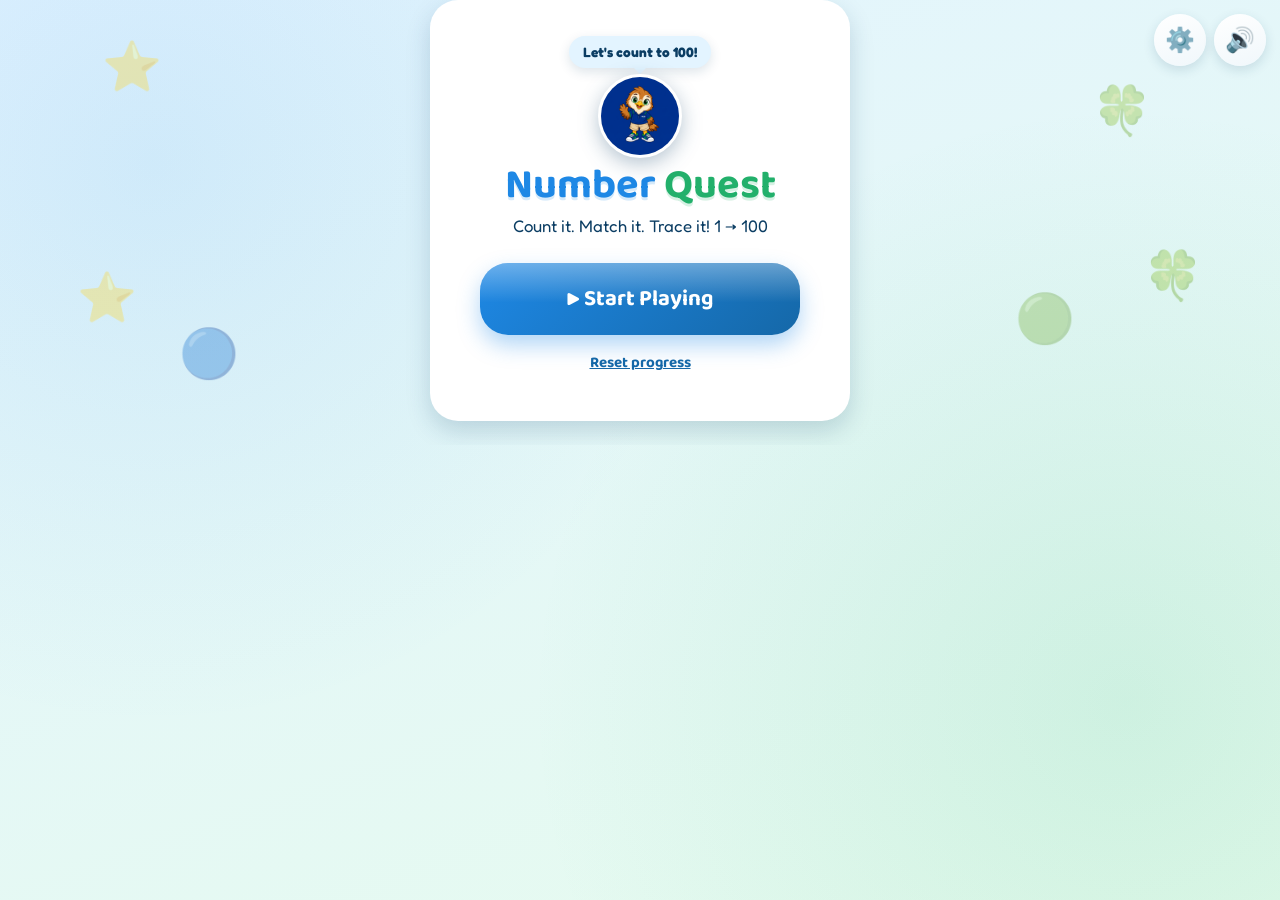
<file: index.html>
<!DOCTYPE html>
<html lang="en">
<head>
<meta charset="UTF-8" />
<meta name="viewport" content="width=device-width, initial-scale=1.0, maximum-scale=1, user-scalable=no, viewport-fit=cover" />
<title>Number Quest 1-100 | Count, Match &amp; Trace</title>
<meta name="description" content="A counting and number-tracing game for Pre-K and Kindergarten students. Match quantities to numbers and trace from 1 to 100!" />
<meta name="theme-color" content="#1e88e5" />
<meta name="mobile-web-app-capable" content="yes" />
<meta name="apple-mobile-web-app-capable" content="yes" />
<meta name="apple-mobile-web-app-status-bar-style" content="black-translucent" />
<meta name="apple-mobile-web-app-title" content="Number Quest" />
<link rel="manifest" href="manifest.json" />
<link rel="icon" type="image/png" sizes="32x32" href="icon-32.png" />
<link rel="apple-touch-icon" sizes="180x180" href="icon-180.png" />
<link rel="preconnect" href="https://fonts.googleapis.com">
<link rel="preconnect" href="https://fonts.gstatic.com" crossorigin>
<link href="https://fonts.googleapis.com/css2?family=Baloo+2:wght@500;600;700;800&family=Fredoka:wght@400;500;600;700&display=swap" rel="stylesheet">
<link rel="stylesheet" href="style.css" />
</head>
<body>

<div id="app">

  <!-- Floating toolbar, visible on every screen -->
  <div id="toolbar" class="toolbar">
    <button id="settings-toggle" class="icon-btn" aria-label="Voice settings" title="Voice settings">⚙️</button>
    <button id="sound-toggle" class="icon-btn" aria-label="Toggle sound" title="Toggle sound">
      <span id="sound-icon">🔊</span>
    </button>
  </div>

  <!-- ============ VOICE SETTINGS PANEL ============ -->
  <div id="settings-overlay" class="settings-overlay hidden">
    <div class="settings-panel">
      <h2 class="settings-title">🎤 Voice Settings</h2>
      <p class="settings-hint">Pick whichever voice sounds best on this device — quality varies by browser.</p>
      <label class="settings-label" for="voice-select">Voice</label>
      <select id="voice-select" class="settings-select"></select>
      <label class="settings-label" for="rate-slider">Speed</label>
      <input id="rate-slider" class="settings-slider" type="range" min="0.7" max="1.2" step="0.05" value="0.92" />
      <label class="settings-label" for="pitch-slider">Pitch</label>
      <input id="pitch-slider" class="settings-slider" type="range" min="0.9" max="1.5" step="0.05" value="1.05" />
      <div class="settings-actions">
        <button id="btn-test-voice" class="btn btn-secondary">🔊 Test Voice</button>
        <button id="btn-close-settings" class="btn btn-primary">Done</button>
      </div>
    </div>
  </div>

  <!-- ============ TITLE SCREEN ============ -->
  <section id="screen-title" class="screen active">
    <div class="bg-shapes" aria-hidden="true">
      <span class="shape s1">⭐</span><span class="shape s2">🍀</span><span class="shape s3">🔵</span>
      <span class="shape s4">🟢</span><span class="shape s5">⭐</span><span class="shape s6">🍀</span>
    </div>
    <div class="title-card">
      <div class="mascot-wrap">
        <div class="mascot-bubble" id="title-mascot-bubble">Let's count to 100!</div>
        <img class="mascot" src="icon-192.png" alt="PCIS mascot" width="192" height="192" />
      </div>
      <h1 class="game-title"><span class="t-blue">Number</span> <span class="t-green">Quest</span></h1>
      <p class="game-subtitle">Count it. Match it. Trace it! 1 → 100</p>
      <button id="btn-start" class="btn btn-primary btn-huge">▶ Start Playing</button>
      <button id="btn-continue" class="btn btn-secondary btn-huge hidden">↻ Continue Adventure</button>
      <button id="btn-reset" class="btn btn-text">Reset progress</button>
    </div>
  </section>

  <!-- ============ MISSION MAP SCREEN ============ -->
  <section id="screen-map" class="screen">
    <header class="map-header">
      <button class="icon-btn" id="btn-map-home" aria-label="Home">🏠</button>
      <div class="map-progress">
        <div class="map-progress-track">
          <div id="map-progress-fill" class="map-progress-fill"></div>
        </div>
        <span id="map-progress-label">0 / 100</span>
      </div>
      <div class="stars-total"><span id="stars-count">0</span> ⭐</div>
    </header>
    <div id="decade-tabs" class="decade-tabs"></div>
    <div id="map-scroll" class="map-scroll">
      <svg id="map-path" class="map-path"></svg>
      <div id="map-nodes" class="map-nodes"></div>
    </div>
  </section>

  <!-- ============ MISSION: COUNT & MATCH SCREEN ============ -->
  <section id="screen-count" class="screen">
    <header class="mission-header">
      <button class="icon-btn" id="btn-count-back" aria-label="Back to map">✖</button>
      <div class="mission-title">Mission <span id="count-mission-num">1</span></div>
      <div class="mission-step">Step 1 of 2: Count!</div>
    </header>
    <div class="count-stage">
      <p class="prompt-text">How many do you see?</p>
      <div id="quantity-display" class="quantity-display"></div>
      <div id="choice-row" class="choice-row"></div>
      <p id="count-feedback" class="feedback-text" aria-live="polite"></p>
    </div>
  </section>

  <!-- ============ MISSION: TRACE SCREEN ============ -->
  <section id="screen-trace" class="screen">
    <header class="mission-header">
      <button class="icon-btn" id="btn-trace-back" aria-label="Back to map">✖</button>
      <div class="mission-title">Mission <span id="trace-mission-num">1</span></div>
      <div class="mission-step">Step 2 of 2: Trace!</div>
    </header>
    <div class="trace-stage">
      <p class="prompt-text">Trace the number with your finger or mouse</p>
      <div id="trace-wrap" class="trace-wrap">
        <svg id="trace-guide" class="trace-guide" viewBox="0 0 400 400"></svg>
        <canvas id="trace-canvas" class="trace-canvas" width="400" height="400"></canvas>
      </div>
      <div class="trace-actions">
        <button id="btn-clear-trace" class="btn btn-secondary">🧹 Clear</button>
        <button id="btn-hear-number" class="btn btn-secondary">🔊 Hear it</button>
        <button id="btn-done-trace" class="btn btn-primary">✓ I'm Done!</button>
      </div>
    </div>
  </section>

  <!-- ============ MISSION COMPLETE SCREEN ============ -->
  <section id="screen-complete" class="screen">
    <div class="confetti-layer" id="confetti-layer" aria-hidden="true"></div>
    <div class="complete-card">
      <img class="mascot celebrate" src="icon-192.png" alt="PCIS mascot" width="192" height="192" />
      <div class="complete-number" id="complete-number">1</div>
      <h2 class="complete-title">Awesome job!</h2>
      <div class="complete-stars">⭐⭐⭐</div>
      <div class="complete-buttons">
        <button id="btn-next-mission" class="btn btn-primary btn-huge">Next Mission ▶</button>
        <button id="btn-back-map" class="btn btn-secondary btn-huge">🧭 Map</button>
      </div>
    </div>
  </section>

</div>

<script src="game.js"></script>
</body>
</html>
</file>
<file: style.css>
/* ===========================================================
   Number Quest 1-100 — Blue & Green kid-friendly theme
   =========================================================== */

:root{
  /* Blue family */
  --blue-900:#0b3d63;
  --blue-700:#1568a8;
  --blue-600:#1e88e5;
  --blue-500:#3aa0f0;
  --blue-300:#8fd0ff;
  --blue-100:#e3f4ff;

  /* Green family */
  --green-900:#0e4d2e;
  --green-700:#189255;
  --green-600:#22b06b;
  --green-500:#3fc881;
  --green-300:#a4eec2;
  --green-100:#e6fbee;

  --white:#ffffff;
  --ink:#1b3345;
  --shadow: 0 10px 24px rgba(11,61,99,.18);
  --shadow-soft: 0 4px 12px rgba(11,61,99,.14);
  --shadow-blue: 0 10px 22px rgba(30,136,229,.35);
  --shadow-green: 0 10px 22px rgba(34,176,107,.35);
  --radius-lg: 28px;
  --radius-md: 18px;
  --radius-sm: 12px;

  --font-title: 'Baloo 2', 'Fredoka', system-ui, sans-serif;
  --font-body: 'Fredoka', 'Baloo 2', system-ui, sans-serif;

  --content-max: 640px;

  padding-top: env(safe-area-inset-top, 0px);
  padding-bottom: env(safe-area-inset-bottom, 0px);
}

*{box-sizing:border-box;}

html,body{
  height:100%;
  margin:0;
  overflow:hidden;
}

body{
  font-family: var(--font-body);
  color: var(--ink);
  background:
    radial-gradient(circle at 12% 18%, rgba(30,136,229,.10), transparent 42%),
    radial-gradient(circle at 88% 78%, rgba(34,176,107,.12), transparent 45%),
    linear-gradient(160deg, var(--blue-100) 0%, var(--green-100) 100%);
  -webkit-tap-highlight-color: transparent;
  user-select:none;
}

#app{
  position:relative;
  width:100%;
  height:100%;
  overflow:hidden;
}

.hidden{ display:none !important; }

/* ---------- Screens ---------- */
.screen{
  position:absolute;
  inset:0;
  display:none;
  flex-direction:column;
  align-items:center;
  opacity:0;
  transform: translateY(12px);
  transition: opacity .35s ease, transform .35s ease;
  overflow-y:auto;
  padding-bottom: 24px;
}
.screen.active{
  display:flex;
  opacity:1;
  transform: translateY(0);
}

/* ---------- Buttons ---------- */
.btn{
  position:relative;
  font-family: var(--font-title);
  font-weight:700;
  font-size: 1.1rem;
  border:none;
  border-radius: 999px;
  padding: 14px 28px;
  cursor:pointer;
  box-shadow: var(--shadow-soft);
  transition: transform .12s ease, box-shadow .12s ease, filter .12s ease;
  color:var(--white);
  overflow:hidden;
  isolation:isolate;
}
.btn::before{
  content:"";
  position:absolute;
  inset:0;
  background: linear-gradient(180deg, rgba(255,255,255,.35), rgba(255,255,255,0) 55%);
  pointer-events:none;
}
.btn:hover{ filter:brightness(1.05); }
.btn:active{ transform: scale(.94) translateY(1px); }
.btn-primary{ background: linear-gradient(135deg, var(--blue-600), var(--blue-700)); box-shadow: var(--shadow-blue); }
.btn-secondary{ background: linear-gradient(135deg, var(--green-600), var(--green-700)); box-shadow: var(--shadow-green); }
.btn-huge{
  font-size:1.4rem;
  padding: 18px 38px;
  border-radius: var(--radius-lg);
  display:block;
  margin: 10px auto;
  width: min(320px, 80vw);
}
.btn-text{
  background:transparent;
  color: var(--blue-700);
  box-shadow:none;
  text-decoration: underline;
  font-size:.95rem;
  padding: 6px 10px;
}
.btn-text::before{ display:none; }
.icon-btn{
  position:relative;
  background: linear-gradient(160deg, #ffffff, #f0f7fb);
  border:none;
  border-radius: 50%;
  width:52px;
  height:52px;
  font-size:1.5rem;
  display:flex;
  align-items:center;
  justify-content:center;
  box-shadow: var(--shadow-soft);
  cursor:pointer;
  transition: transform .12s ease;
  flex-shrink:0;
}
.icon-btn:active{ transform: scale(.9); }

.toolbar{
  position:fixed;
  top: calc(14px + env(safe-area-inset-top, 0px));
  right: calc(14px + env(safe-area-inset-right, 0px));
  z-index:50;
  display:flex;
  gap:8px;
}

/* ---------- Voice settings panel ---------- */
.settings-overlay{
  position:fixed;
  inset:0;
  z-index:80;
  background: rgba(11,61,99,.45);
  backdrop-filter: blur(2px);
  display:flex;
  align-items:center;
  justify-content:center;
  padding: 20px;
}
.settings-panel{
  background: var(--white);
  border-radius: var(--radius-lg);
  box-shadow: var(--shadow);
  padding: 26px 24px;
  width: min(360px, 100%);
  max-height: 86vh;
  overflow-y:auto;
}
.settings-title{
  margin:0 0 6px;
  font-family: var(--font-title);
  color: var(--blue-900);
}
.settings-hint{
  margin: 0 0 16px;
  font-size:.85rem;
  color:#5b6f7d;
}
.settings-label{
  display:block;
  font-weight:700;
  font-size:.85rem;
  color: var(--green-700);
  margin: 14px 0 6px;
}
.settings-select{
  width:100%;
  padding: 10px 12px;
  border-radius: var(--radius-sm);
  border: 2px solid var(--blue-100);
  font-family: var(--font-body);
  font-size:1rem;
  background: var(--blue-100);
  color: var(--ink);
}
.settings-slider{
  width:100%;
  accent-color: var(--blue-600);
}
.settings-actions{
  display:flex;
  gap:10px;
  margin-top: 22px;
  justify-content:flex-end;
}

/* ---------- Mascot ---------- */
.mascot-wrap{
  position:relative;
  display:flex;
  flex-direction:column;
  align-items:center;
  margin-bottom: 6px;
}
.mascot{
  width: 84px;
  height: 84px;
  border-radius: 50%;
  object-fit: cover;
  border: 3px solid var(--white);
  filter: drop-shadow(0 6px 10px rgba(11,61,99,.3));
  animation: mascot-bob 2.6s ease-in-out infinite;
}
.mascot.celebrate{
  width: 68px;
  height: 68px;
  animation: mascot-celebrate 1s ease-in-out infinite;
}
.mascot-bubble{
  background: var(--blue-100);
  color: var(--blue-900);
  font-weight:700;
  font-size:.85rem;
  padding: 8px 14px;
  border-radius: 999px;
  margin-bottom: 6px;
  position:relative;
  box-shadow: var(--shadow-soft);
}
.mascot-bubble::after{
  content:"";
  position:absolute;
  left:50%;
  bottom:-6px;
  transform: translateX(-50%);
  border-width: 6px 6px 0 6px;
  border-style: solid;
  border-color: var(--blue-100) transparent transparent transparent;
}
@keyframes mascot-bob{
  0%,100%{ transform: translateY(0) rotate(-3deg); }
  50%{ transform: translateY(-8px) rotate(3deg); }
}
@keyframes mascot-celebrate{
  0%,100%{ transform: scale(1) rotate(-6deg); }
  50%{ transform: scale(1.15) rotate(6deg); }
}

/* ---------- Title screen ---------- */
#screen-title{
  justify-content:center;
  position:relative;
}
.bg-shapes{ position:absolute; inset:0; overflow:hidden; pointer-events:none; }
.bg-shapes .shape{
  position:absolute;
  font-size: 3rem;
  opacity:.35;
  animation: float 6s ease-in-out infinite;
}
.s1{ top:8%; left:8%; animation-delay:0s;}
.s2{ top:18%; right:10%; animation-delay:1.2s;}
.s3{ bottom:14%; left:14%; animation-delay:2s; font-size:2.2rem;}
.s4{ bottom:22%; right:16%; animation-delay:.6s; font-size:2.2rem;}
.s5{ top:60%; left:6%; animation-delay:1.8s;}
.s6{ top:55%; right:6%; animation-delay:2.4s;}
@keyframes float{
  0%,100%{ transform: translateY(0) rotate(0deg); }
  50%{ transform: translateY(-18px) rotate(8deg); }
}

.title-card{
  position:relative;
  z-index:2;
  background: var(--white);
  border-radius: var(--radius-lg);
  padding: 36px 32px 40px;
  box-shadow: var(--shadow);
  text-align:center;
  max-width: 420px;
  width: 88vw;
  animation: card-in .5s cubic-bezier(.2,.9,.3,1.3) both;
}
@keyframes card-in{
  from{ opacity:0; transform: scale(.9) translateY(16px); }
  to{ opacity:1; transform: scale(1) translateY(0); }
}
.game-title{
  font-family: var(--font-title);
  font-size: 2.6rem;
  margin: 0 0 6px;
  line-height:1.05;
}
.t-blue{ color: var(--blue-600); text-shadow: 0 3px 0 rgba(30,136,229,.18); }
.t-green{ color: var(--green-600); text-shadow: 0 3px 0 rgba(34,176,107,.18); }
.game-subtitle{
  margin: 0 0 22px;
  color: var(--blue-900);
  font-size: 1.05rem;
}

/* ---------- Map screen ---------- */
.map-header{
  width:100%;
  max-width: var(--content-max);
  margin: 0 auto;
  display:flex;
  align-items:center;
  gap:12px;
  padding: 14px 16px;
  /* reserve room so the fixed settings/sound toolbar never overlaps the
     stars badge on narrow screens, where this header spans full width */
  padding-right: calc(140px + env(safe-area-inset-right, 0px));
  position:sticky;
  top: env(safe-area-inset-top, 0px);
  z-index:10;
  background: linear-gradient(180deg, rgba(227,244,255,.98), rgba(227,244,255,.85));
  backdrop-filter: blur(4px);
}
.map-progress{ flex:1; }
.map-progress-track{
  height:14px;
  background: var(--white);
  border-radius:999px;
  box-shadow: inset 0 2px 4px rgba(0,0,0,.08);
  overflow:hidden;
}
.map-progress-fill{
  height:100%;
  width:0%;
  background: linear-gradient(90deg, var(--blue-500), var(--green-500));
  border-radius:999px;
  transition: width .4s ease;
}
#map-progress-label{
  font-size:.8rem;
  color: var(--blue-900);
  font-weight:600;
}
.stars-total{
  background: var(--white);
  border-radius:999px;
  padding: 8px 14px;
  font-weight:700;
  box-shadow: var(--shadow-soft);
  color: var(--green-700);
  flex-shrink:0;
}

.decade-tabs{
  display:flex;
  gap:8px;
  overflow-x:auto;
  padding: 4px 14px 10px;
  width:100%;
  max-width: var(--content-max);
  margin: 0 auto;
  scrollbar-width:none;
}
.decade-tabs::-webkit-scrollbar{ display:none; }
.decade-tab{
  flex-shrink:0;
  border:none;
  border-radius:999px;
  padding: 8px 16px;
  font-family: var(--font-title);
  font-weight:700;
  font-size:.85rem;
  background: var(--white);
  color: var(--blue-700);
  box-shadow: var(--shadow-soft);
  cursor:pointer;
  transition: transform .12s ease;
}
.decade-tab:active{ transform: scale(.94); }
.decade-tab.locked{ color:#a9b7c2; }
.decade-tab.active{
  background: linear-gradient(135deg, var(--blue-600), var(--green-600));
  color: var(--white);
}

.map-scroll{
  position:relative;
  width:100%;
  max-width: var(--content-max);
  margin: 0 auto;
  flex:1;
  overflow-y:auto;
  overflow-x:hidden;
  padding: 20px 0 60px;
  background-image:
    radial-gradient(circle, rgba(30,136,229,.10) 2px, transparent 2.6px),
    radial-gradient(circle, rgba(34,176,107,.10) 2px, transparent 2.6px);
  background-size: 64px 64px, 64px 64px;
  background-position: 0 0, 32px 32px;
}
.map-path{
  position:absolute;
  top:0; left:0;
  width:100%;
  height:100%;
  pointer-events:none;
}
.map-path .quest-flow{
  animation: dashflow 1.4s linear infinite;
}
@keyframes dashflow{
  to{ stroke-dashoffset: -60; }
}
.map-nodes{
  position:relative;
  width:100%;
}

.mission-node{
  position:absolute;
  width:64px;
  height:64px;
  border-radius:50%;
  display:flex;
  align-items:center;
  justify-content:center;
  font-family: var(--font-title);
  font-weight:800;
  font-size:1.3rem;
  cursor:pointer;
  box-shadow: var(--shadow-soft);
  border: 4px solid var(--white);
  transition: transform .15s ease;
  color:var(--white);
  isolation:isolate;
  /* leftPct/top from JS mark the node's CENTER, not its corner */
  transform: translate(-50%, -50%);
}
.mission-node::before{
  content:"";
  position:absolute;
  top:6%; left:14%;
  width:40%; height:26%;
  background: rgba(255,255,255,.45);
  border-radius:50%;
  filter: blur(1px);
  pointer-events:none;
}
.mission-node:active{ transform: translate(-50%, -50%) scale(.9); }
.mission-node.done{
  background: linear-gradient(135deg, var(--green-500), var(--green-700));
  box-shadow: var(--shadow-green);
}
.mission-node.current{
  background: linear-gradient(135deg, var(--blue-500), var(--blue-700));
  box-shadow: var(--shadow-blue);
  animation: pulse 1.6s ease-in-out infinite;
}
.mission-node.locked{
  background: linear-gradient(160deg, #dfe7ec, #cfd8de);
  color:#8a97a0;
  cursor:default;
  box-shadow:none;
}
.mission-node .badge{
  position:absolute;
  top:-10px;
  right:-6px;
  font-size:1rem;
  animation: twinkle 1.8s ease-in-out infinite;
}
@keyframes twinkle{
  0%,100%{ transform: scale(1) rotate(0deg); opacity:1; }
  50%{ transform: scale(1.25) rotate(12deg); opacity:.75; }
}
@keyframes pulse{
  0%,100%{ box-shadow: 0 0 0 0 rgba(30,136,229,.45), var(--shadow-blue); }
  50%{ box-shadow: 0 0 0 12px rgba(30,136,229,0), var(--shadow-blue); }
}

/* ---------- Mission headers (count / trace) ---------- */
.mission-header{
  width:100%;
  display:flex;
  align-items:center;
  gap:12px;
  padding: 14px 16px;
}
.mission-title{
  font-family: var(--font-title);
  font-weight:700;
  font-size:1.1rem;
  color: var(--blue-900);
}
.mission-step{
  margin-left:auto;
  font-size:.85rem;
  color: var(--green-700);
  font-weight:600;
  background: var(--green-100);
  padding: 6px 12px;
  border-radius:999px;
}

/* ---------- Count & match stage ---------- */
.count-stage{
  width:100%;
  max-width: 640px;
  padding: 4px 20px 20px;
  text-align:center;
  flex:1;
  display:flex;
  flex-direction:column;
  align-items:center;
}
.prompt-text{
  font-size:1.2rem;
  font-weight:600;
  color: var(--blue-900);
  margin: 4px 0 14px;
}
.quantity-display{
  background: var(--white);
  border-radius: var(--radius-lg);
  box-shadow: var(--shadow);
  padding: 18px;
  width:100%;
  display:flex;
  flex-wrap:wrap;
  gap:10px;
  justify-content:center;
  margin-bottom: 20px;
}

/* Ten-frame grid: each group of up to 10 renders as a bordered 5x2 grid,
   so kids can literally see "how many more to make ten". */
.tenframe{
  display:grid;
  grid-template-columns: repeat(5, 1fr);
  gap: 6px;
  padding: 10px;
  border-radius: var(--radius-md);
}
.tenframe.group-blue{ background: var(--blue-100); }
.tenframe.group-green{ background: var(--green-100); }
.tf-cell{
  width: 38px;
  height: 38px;
  border-radius: 10px;
  display:flex;
  align-items:center;
  justify-content:center;
  font-size: 1.6rem;
  line-height:1;
}
.tf-cell.filled{
  background: var(--white);
  box-shadow: 0 2px 5px rgba(11,61,99,.12);
  animation: pop .35s ease backwards;
}
.tf-cell.empty{
  border: 2px dashed rgba(11,61,99,.18);
}
.tf-cell.small{ font-size:1.15rem; }
.tf-cell.tiny{ width:26px; height:26px; font-size:.85rem; border-radius:7px; }
@keyframes pop{
  from{ transform: scale(0); opacity:0; }
  to{ transform: scale(1); opacity:1; }
}

.choice-row{
  display:flex;
  gap:16px;
  justify-content:center;
  flex-wrap:wrap;
}
.choice-btn{
  position:relative;
  font-family: var(--font-title);
  font-weight:800;
  font-size:2.2rem;
  width:92px;
  height:92px;
  border-radius: 26px;
  border:none;
  background: linear-gradient(160deg, #ffffff, #eef6fb);
  color: var(--blue-700);
  box-shadow: var(--shadow-soft);
  cursor:pointer;
  border: 4px solid var(--blue-300);
  transition: transform .12s ease, box-shadow .12s ease;
  overflow:hidden;
}
.choice-btn::before{
  content:"";
  position:absolute;
  inset:0;
  background: linear-gradient(180deg, rgba(255,255,255,.6), rgba(255,255,255,0) 50%);
  pointer-events:none;
}
.choice-btn:hover{ transform: translateY(-2px); box-shadow: var(--shadow-blue); }
.choice-btn:active{ transform: scale(.92); }
.choice-btn.correct{
  background: linear-gradient(135deg, var(--green-500), var(--green-700));
  border-color: var(--green-700);
  color: var(--white);
  box-shadow: var(--shadow-green);
  animation: correct-bounce .5s ease;
}
.choice-btn.wrong{
  background: #ffe1e1;
  border-color:#ff8a8a;
  color:#c62828;
  animation: shake .4s ease;
}
@keyframes correct-bounce{
  0%{ transform: scale(1); }
  40%{ transform: scale(1.18); }
  70%{ transform: scale(.95); }
  100%{ transform: scale(1); }
}
@keyframes shake{
  0%,100%{ transform: translateX(0); }
  25%{ transform: translateX(-8px); }
  75%{ transform: translateX(8px); }
}
.feedback-text{
  min-height: 1.6em;
  font-weight:700;
  font-size:1.1rem;
  margin-top:16px;
}
.feedback-text.good{ color: var(--green-700); }
.feedback-text.bad{ color:#c62828; }

/* ---------- Trace stage ---------- */
.trace-stage{
  width:100%;
  max-width: 460px;
  padding: 4px 20px 20px;
  text-align:center;
  flex:1;
  display:flex;
  flex-direction:column;
  align-items:center;
}
.trace-wrap{
  position:relative;
  width: min(400px, 82vw);
  height: min(400px, 82vw);
  background: var(--white);
  border-radius: var(--radius-lg);
  box-shadow: var(--shadow);
  margin: 6px auto 18px;
  touch-action:none;
}
.trace-wrap::before{
  content:"";
  position:absolute;
  inset:-10px;
  border-radius: calc(var(--radius-lg) + 10px);
  background: linear-gradient(135deg, rgba(30,136,229,.25), rgba(34,176,107,.25));
  filter: blur(14px);
  z-index:-1;
}
.trace-guide, .trace-canvas{
  position:absolute;
  inset:0;
  width:100%;
  height:100%;
  border-radius: var(--radius-lg);
}
.trace-guide.guide-hint{
  animation: guide-hint-pulse 1.4s ease;
}
@keyframes guide-hint-pulse{
  0%,100%{ filter: none; }
  25%,75%{ filter: drop-shadow(0 0 6px rgba(30,136,229,.9)); }
  50%{ filter: drop-shadow(0 0 10px rgba(34,176,107,.95)); }
}
.trace-canvas{ cursor: crosshair; }
.trace-sparkle{
  position:absolute;
  pointer-events:none;
  font-size: 1rem;
  transform: translate(-50%,-50%);
  animation: sparkle-fade .55s ease forwards;
  z-index:5;
}
@keyframes sparkle-fade{
  0%{ opacity:1; transform: translate(-50%,-50%) scale(.6) rotate(0deg); }
  100%{ opacity:0; transform: translate(-50%,-50%) scale(1.4) rotate(50deg); }
}
.trace-actions{
  display:flex;
  gap:10px;
  flex-wrap:wrap;
  justify-content:center;
}

/* ---------- Complete screen ---------- */
#screen-complete{ justify-content:center; position:relative; }
.complete-card{
  position:relative;
  z-index:2;
  background: var(--white);
  border-radius: var(--radius-lg);
  box-shadow: var(--shadow);
  padding: 32px 30px 36px;
  text-align:center;
  width: 88vw;
  max-width: 380px;
  animation: card-in .5s cubic-bezier(.2,.9,.3,1.3) both;
}
.complete-number{
  font-family: var(--font-title);
  font-size: 4.5rem;
  font-weight:800;
  background: linear-gradient(135deg, var(--blue-600), var(--green-600));
  -webkit-background-clip: text;
  background-clip:text;
  color: transparent;
  line-height:1;
}
.complete-title{ margin:8px 0 6px; color: var(--blue-900); }
.complete-stars{ font-size:2rem; margin-bottom: 18px; animation: pop .5s ease; }
.confetti-layer{
  position:absolute; inset:0; overflow:hidden; pointer-events:none;
}
.confetti-piece{
  position:absolute;
  top:-10%;
  animation: confetti-fall 2.6s linear forwards;
}
.confetti-piece.shape-square{ width:10px; height:14px; border-radius:2px; }
.confetti-piece.shape-circle{ width:11px; height:11px; border-radius:50%; }
.confetti-piece.shape-star{ font-size:1.2rem; line-height:1; background:none !important; }
@keyframes confetti-fall{
  to{ transform: translateY(115vh) rotate(540deg); opacity:.9; }
}

/* ---------- Voice hint bubble (one-time, points at the settings gear) ---------- */
.voice-hint-bubble{
  position:fixed;
  top: calc(74px + env(safe-area-inset-top, 0px));
  right: calc(14px + env(safe-area-inset-right, 0px));
  max-width: 210px;
  background: var(--ink);
  color:#fff;
  font-family: var(--font-body);
  font-weight:600;
  font-size:.82rem;
  line-height:1.35;
  padding: 12px 14px;
  border-radius: var(--radius-md);
  box-shadow: var(--shadow);
  z-index:60;
  opacity:0;
  transform: translateY(-6px) scale(.96);
  transition: opacity .25s ease, transform .25s ease;
  cursor:pointer;
}
.voice-hint-bubble::after{
  content:"";
  position:absolute;
  top:-6px;
  right: 20px;
  border-width: 0 6px 6px 6px;
  border-style: solid;
  border-color: transparent transparent var(--ink) transparent;
}
.voice-hint-bubble.show{
  opacity:1;
  transform: translateY(0) scale(1);
}

/* ---------- Toast ---------- */
.nq-toast{
  position:fixed;
  left:50%;
  bottom: calc(28px + env(safe-area-inset-bottom, 0px));
  transform: translateX(-50%);
  background: var(--ink);
  color:#fff;
  padding: 12px 20px;
  border-radius: 999px;
  font-family: var(--font-body);
  font-weight:600;
  z-index:100;
  opacity:0;
  transition: opacity .25s ease;
  box-shadow: var(--shadow);
}

/* ---------- Responsive tweaks ---------- */

/* Small phones (iPhone SE and similar, ~360-390px wide) */
@media (max-width: 420px){
  .game-title{ font-size:2.1rem; }
  .choice-btn{ width:76px; height:76px; font-size:1.8rem; border-radius:20px; }
  .tf-cell{ width:30px; height:30px; font-size:1.2rem; }
  .mission-node{ width:52px; height:52px; font-size:1.05rem; }
  .toolbar{ gap:6px; }
  .icon-btn{ width:46px; height:46px; font-size:1.3rem; }
}

/* Extra-narrow phones (~320px, e.g. iPhone SE 1st gen) */
@media (max-width: 340px){
  .choice-btn{ width:68px; height:68px; font-size:1.6rem; }
  .mission-node{ width:46px; height:46px; font-size:.95rem; }
}

/* Tablets in portrait and up (iPad, Android tablets) */
@media (min-width: 700px){
  :root{ --content-max: 720px; }
  .count-stage, .trace-stage{ max-width: 760px; }
  .choice-btn{ width:104px; height:104px; font-size:2.4rem; }
  .tf-cell{ width:44px; height:44px; font-size:1.9rem; }
  .trace-wrap{ width:min(460px, 60vw); height:min(460px, 60vw); }
  .mission-node{ width:68px; height:68px; font-size:1.4rem; }
}

/* Large tablets / desktop */
@media (min-width: 1000px){
  :root{ --content-max: 800px; }
  .count-stage, .trace-stage{ max-width: 820px; }
}

/* Short landscape phones/tablets: trim vertical rhythm so content fits
   without excessive scrolling */
@media (max-height: 480px) and (orientation: landscape){
  .title-card{ padding: 22px 28px; }
  .mascot{ font-size: 2.2rem; }
  .mascot-wrap{ margin-bottom: 0; }
  .game-title{ font-size: 1.8rem; margin-bottom: 2px; }
  .game-subtitle{ margin-bottom: 12px; }
  .btn-huge{ padding: 12px 30px; margin: 6px auto; }
  .trace-wrap{ width:min(320px, 40vh); height:min(320px, 40vh); }
}

@media (prefers-reduced-motion: reduce){
  *{ animation-duration: .001ms !important; animation-iteration-count: 1 !important; transition-duration: .001ms !important; }
}
</file>
